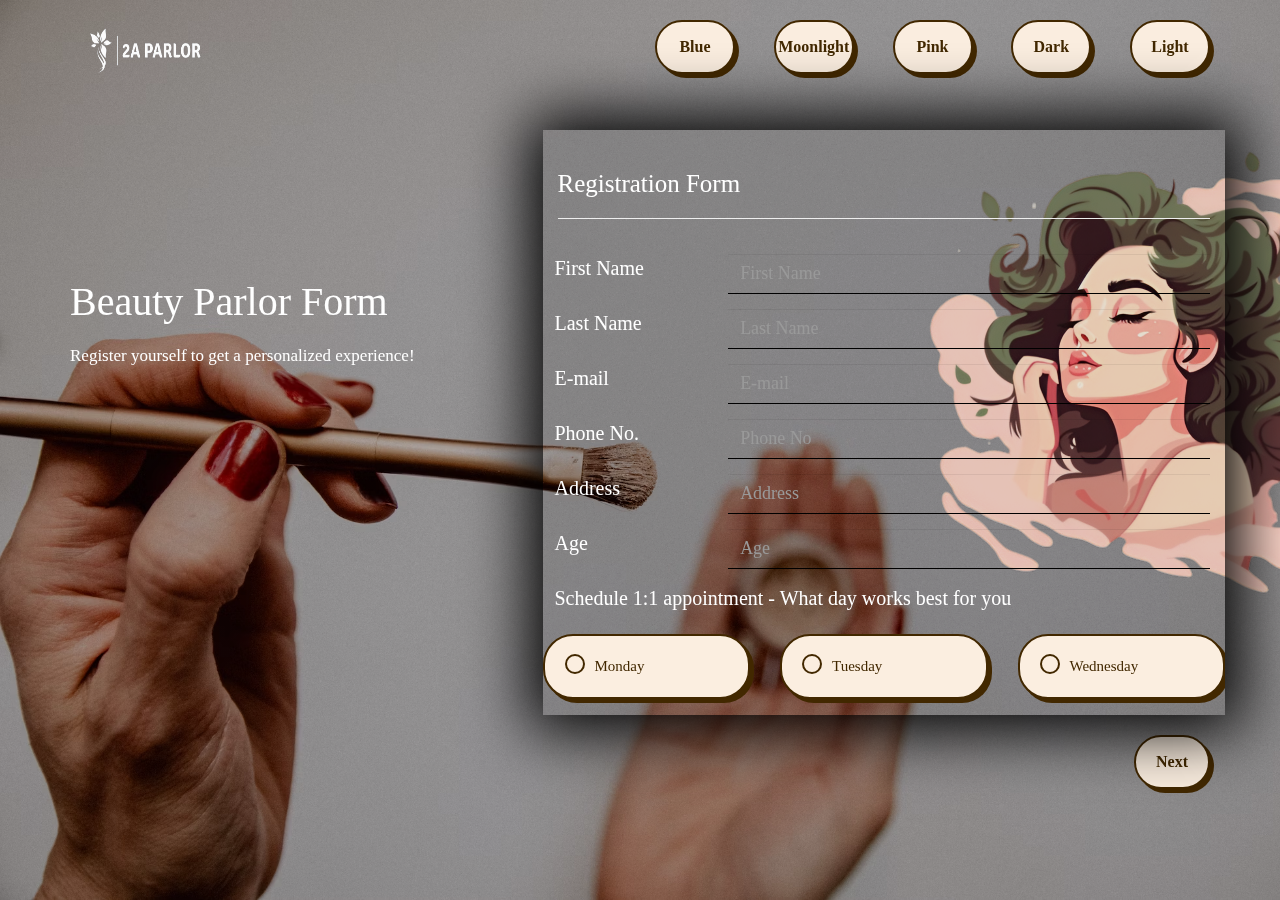
<file: index.html>
<!DOCTYPE html>
<html lang="en">
  <head>
    <meta charset="UTF-8" />
    <meta name="viewport" content="width=device-width, initial-scale=1.0" />
    <link rel="icon" type="image/x-icon" href="./images/Screenshot_2024-01-21_185556-removebg-preview.png">
    <title>Beauty Parlor Form</title>
    <link
      href="https://cdn.jsdelivr.net/npm/bootstrap@5.3.2/dist/css/bootstrap.min.css"
      rel="stylesheet"
      integrity="sha384-T3c6CoIi6uLrA9TneNEoa7RxnatzjcDSCmG1MXxSR1GAsXEV/Dwwykc2MPK8M2HN"
      crossorigin="anonymous"
    />
    <link
      rel="stylesheet"
      href="https://maxcdn.bootstrapcdn.com/bootstrap/3.3.7/css/bootstrap.min.css"
    />
    <link rel="stylesheet" href="style.css" />
  </head>
  <body>
    <div class="container">
      <div class="row header">
        <!-- <div class="col-md-6"><img src="./Screenshot_2024-01-21_162256-removebg.png" alt="logo" height="100vh" width="150vw"></div> -->
        <div class="col-md-6"><img src="./images/Screenshot_2024-01-21_162816-removebg-preview (1).png" alt="2A Parlor"  class="logo" height="60vh" width="150vw"></div>
        <div class="col-md-6 theme">
          <button class="theme-btn">Light</button>
          <button class="theme-btn">Dark</button>
          <button class="theme-btn">Pink</button>
          <button class="theme-btn">Moonlight</button>
          <button class="theme-btn">Blue</button>
        </div>
      </div>
        <div class="backGround" style="left: 70%;"><img src="./images/output_image.png" width="500" height="500" ></div>
      <div class="row">
        <div class="col-md-5">
          <h1 class="text-left">Beauty Parlor Form</h1>
          <p class="text-left">
            Register yourself to get a personalized experience!
          </p>
        </div>
        <div class="col-md-7 section-2">
          <div class="row">
            <div class="col-md-12">
                <h3>Registration Form</h3>
                <hr>
            </div>
          </div>
          <!-- input fields and labels -->
          <form action="">
            <div class="row">
              
                <label class="label col-md-3 control-label">First Name</label>
                <div class="col-md-9">
                    <input type="text" class="form-control" name="firstName" pattern="^[^0-9]+$" placeholder="First Name" required>
                    <div class="error"></div>
                </div>
              
                <label class="label col-md-3 control-label">Last Name</label>
              <div class="col-md-9">
                  <input type="text" class="form-control" name="lastName" placeholder="Last Name" required>
                  <div class="error"></div>
              </div>
              
              <label class="label col-md-3 control-label">E-mail</label>
              <div class="col-md-9">
                  <input type="email" class="form-control" name="email" placeholder="E-mail" required>
                  <div class="error"></div>
              </div>
              <label class="label col-md-3 control-label" >Phone No.</label>
              <div class="col-md-9">
                  <input type="text" class="form-control" name="phone" pattern="[0-9]{10}" maxlength="10" placeholder="Phone No" required>
                  <div class="error"></div>
              </div>
              <label class="label col-md-3 control-label">Address</label>
              <div class="col-md-9">
                  <input type="text" class="form-control" name="address" placeholder="Address" required>
                  <div class="error"></div>
              </div>
              <label class="label col-md-3 control-label">Age</label>
              <div class="col-md-9">
                  <input type="number" class="form-control" name="age" max="50" min="12" placeholder="Age">
                  <div class="error"></div>
              </div>
              
              <!-- radio checks -->
              <!-- specific day -->
              <label class="label col-md-12 control-label">Schedule 1:1 appointment - What day works best for you</label>
                <!-- <div class="radio-section"> -->
                  <div class="radio-list row">
                    <div class="radio-item day col-md-4" ><input name="radio" id="radio1" type="radio"><label for="radio1">Monday</label></div>
                    <div class="radio-item  day col-md-4"><input name="radio" id="radio2" type="radio"><label for="radio2">Tuesday</label></div>
                    <div class="radio-item day  col-md-4"><input name="radio" id="radio3" type="radio"><label for="radio3">Wednesday</label></div>
                 
                    <div class="radio-item  day col-md-4" ><input name="radio" id="radio4" type="radio"><label for="radio4">Thursday</label></div>
                    <div class="radio-item  day col-md-4"><input name="radio" id="radio5" type="radio"><label for="radio5">Friday</label></div>
                    <div class="radio-item  day col-md-4"><input name="radio" id="radio6" type="radio"><label for="radio6">Saturday</label></div>
                  <!-- </div> -->
                  <div class="error"></div>
                </div>
                <!-- specific time -->
              <label class="label col-md-12 control-label">What time works best for you ?</label>
                
                  <div class="radio-list row">
                    <div class="radio-item time col-md-4" ><input name="radio1" id="time1" type="radio"><label for="time1">Morning</label></div>
                    <div class="radio-item time col-md-4"><input name="radio1" id="time2" type="radio"><label for="time2">Afternoon</label></div>
                    <div class="radio-item time col-md-4"><input name="radio1" id="time3" type="radio"><label for="time3">Evening</label></div>
                    <div class="error"></div>
                  </div>
                
                <!-- date/time -->
                <label for="dateTime" class="label col-md-12 control-label">Specific date/time you would like to prefer ?</label>
                <div class="col-md-12">
                  <input type="datetime-local" id="dateTime" name="dateTime" required>
                  <div class="error"></div>        
                </div>
                <!-- about us-->
              <label class="label col-md-12 control-label">How did you heard about us ?</label>
              <div class="radio-section">
                <div class="radio-list row">
                  <div class="radio-item time col-md-4" ><input name="heard" id="heardOf1" type="radio"><label for="heardOf1">Word of mouths</label></div>
                  <div class="radio-item time col-md-4"><input name="heard" id="heardOf2" type="radio"><label for="heardOf2">Social Media</label></div>
                  <div class="radio-item time col-md-4"><input name="heard" id="heardOf3" type="radio"><label for="heardOf3">Online Search</label></div>
                  <div class="error"></div>
                </div>
              </div>
  
          </form>           
          </div>
        </div>
        
      </div >
      <div  style="float: right;">
      <button type="submit" id="submit">Next</button>    
      </div>    
      </div>
    </div>
    </div>
    <script
      src="https://cdn.jsdelivr.net/npm/bootstrap@5.3.0-alpha1/dist/js/bootstrap.min.js"
      integrity="sha384-cn7l7gDp0eyniUwwAZgrzD06kc/tftFf19TOAs2zVinnD/C7E91j9yyk5//jjpt/"
      crossorigin="anonymous"
    ></script>
    <script src="script.js"></script>
    <script src="./index.script.js"></script>
  </body>
</html>
</file>
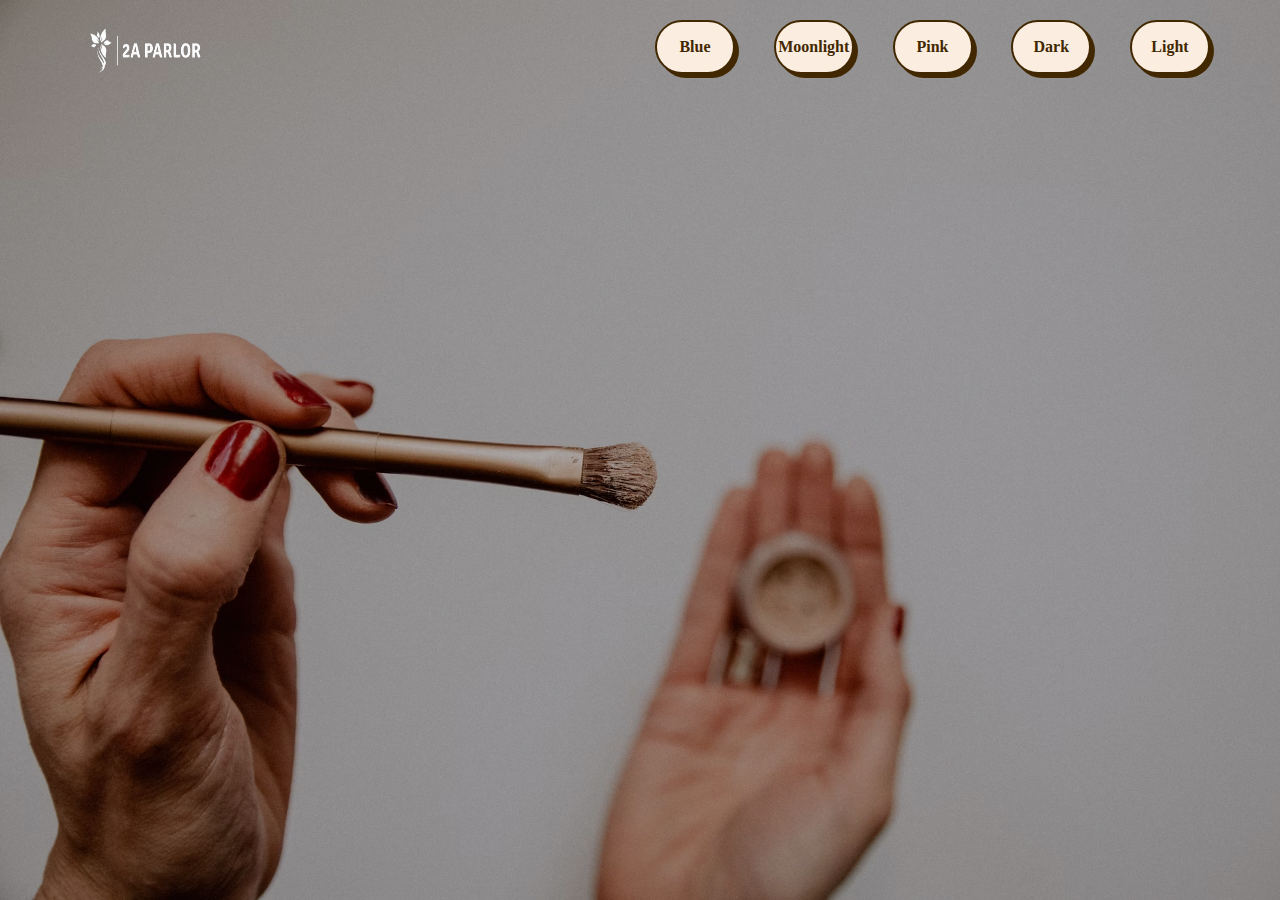
<file: course.html>
<!DOCTYPE html>
<html lang="en">
  <head>
    <meta charset="UTF-8" />
    <meta name="viewport" content="width=device-width, initial-scale=1.0" />
    <title>Beauty Parlor Form</title>
    <link
      href="https://cdn.jsdelivr.net/npm/bootstrap@5.3.2/dist/css/bootstrap.min.css"
      rel="stylesheet"
      integrity="sha384-T3c6CoIi6uLrA9TneNEoa7RxnatzjcDSCmG1MXxSR1GAsXEV/Dwwykc2MPK8M2HN"
      crossorigin="anonymous"
    />
    <link
      rel="stylesheet"
      href="https://maxcdn.bootstrapcdn.com/bootstrap/3.3.7/css/bootstrap.min.css"
    />
    <link rel="stylesheet" href="style.css" />
  </head>
  <body>
    <div class="container">
      <div class="row header">
        <div class="col-md-6"><!--logo-->
          <img
            src="./images/Screenshot_2024-01-21_162816-removebg-preview (1).png"
            alt="logo"
            height="60vh"
            width="150vw"
            class="logo"
          />
        </div>
        <div class="col-md-6 theme"><!--theme buttons-->
          <button class="theme-btn">Light</button>
          <button class="theme-btn">Dark</button>
          <button class="theme-btn">Pink</button>
          <button class="theme-btn">Moonlight</button>
          <button class="theme-btn">Blue</button>
        </div>
        <div class="row">
            
        </div>
      </div>
    </div>
    <script
      src="https://cdn.jsdelivr.net/npm/bootstrap@5.3.0-alpha1/dist/js/bootstrap.min.js"
      integrity="sha384-cn7l7gDp0eyniUwwAZgrzD06kc/tftFf19TOAs2zVinnD/C7E91j9yyk5//jjpt/"
      crossorigin="anonymous"
    ></script>
    <script src="script.js"></script>
  </body>
</html>
</file>
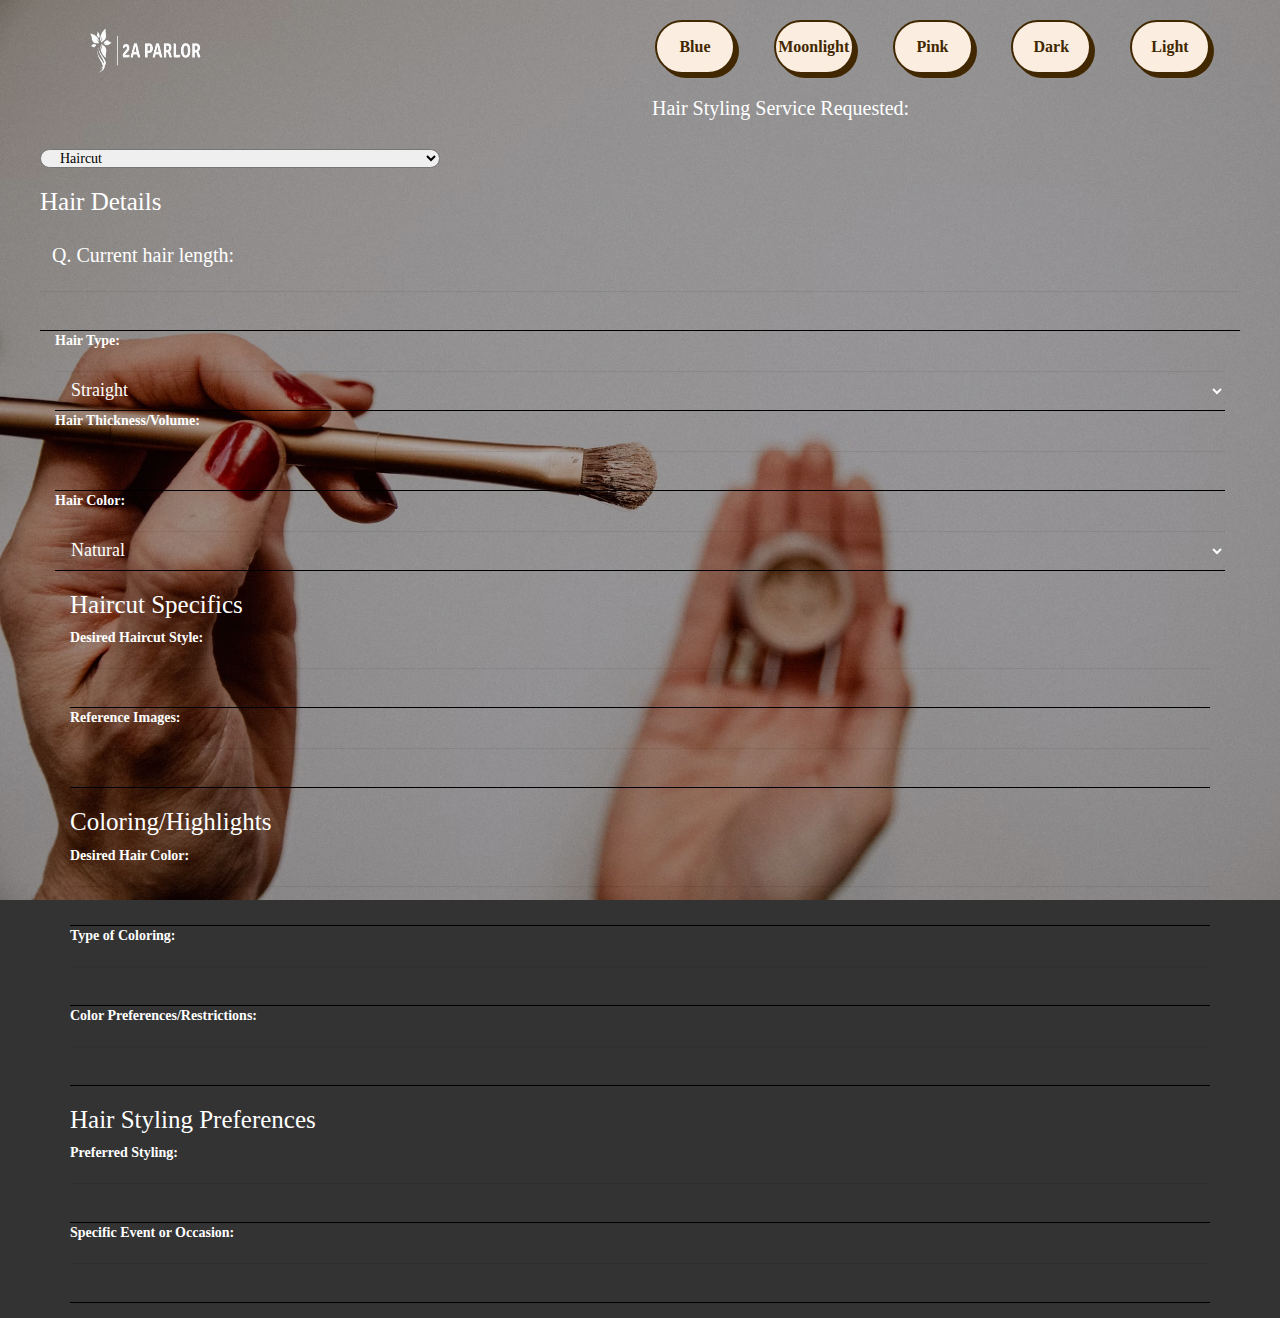
<file: hairTreatment.html>
<!DOCTYPE html>
<html lang="en">
  <head>
    <meta charset="UTF-8" />
    <meta name="viewport" content="width=device-width, initial-scale=1.0" />
    <title>Beauty Parlor Form</title>
    <link
      href="https://cdn.jsdelivr.net/npm/bootstrap@5.3.2/dist/css/bootstrap.min.css"
      rel="stylesheet"
      integrity="sha384-T3c6CoIi6uLrA9TneNEoa7RxnatzjcDSCmG1MXxSR1GAsXEV/Dwwykc2MPK8M2HN"
      crossorigin="anonymous"
    />
    <link
      rel="stylesheet"
      href="https://maxcdn.bootstrapcdn.com/bootstrap/3.3.7/css/bootstrap.min.css"
    />
    <link rel="stylesheet" href="style.css" />
  </head>
  <body>
    <div class="container">
      <div class="row header">
        <div class="col-md-6">
          <!--logo-->
          <img
            src="./images/Screenshot_2024-01-21_162816-removebg-preview (1).png"
            alt="logo"
            height="60vh"
            width="150vw"
            class="logo"
          />
        </div>
        <div class="col-md-6 theme">
          <!--theme buttons-->
          <button class="theme-btn">Light</button>
          <button class="theme-btn">Dark</button>
          <button class="theme-btn">Pink</button>
          <button class="theme-btn">Moonlight</button>
          <button class="theme-btn">Blue</button>
        </div>
        <div class="row">
          <!-- Select Hair Styling Service -->
          <label for="hairService" class="label col-md-6 control-label margin"
            >Hair Styling Service Requested:</label
          >
          <select id="hairService" name="hairService" class="col-lg-4 margin" required>
            <option value="haircut">Haircut</option>
            <option value="coloring">Coloring</option>
            <option value="styling">Styling</option>
            <option value="extensions">Extensions</option>
          </select>
        </div>

        <!-- Hair Details -->
        <div class="row">
          <h3>Hair Details</h3>

          <label class="label col-lg-6 control-label" for="currentHairLength"
              >Q. Current hair length:</label
            >
          <input
            type="text"
            id="currentHairLength"
            name="currentHairLength"
            class="col-lg-6 form-control"
          />
</div>
          <label for="hairType">Hair Type:</label>
          <select id="hairType" name="hairType" class="form-control">
            <option value="straight">Straight</option>
            <option value="curly">Curly</option>
            <option value="wavy">Wavy</option>
          </select>

          <label for="hairThickness">Hair Thickness/Volume:</label>
          <input
            type="text"
            id="hairThickness"
            name="hairThickness"
            class="form-control"
          />

          <label for="hairColor">Hair Color:</label>
          <select id="hairColor" name="hairColor" class="form-control">
            <option value="natural">Natural</option>
            <option value="dyed">Dyed</option>
          </select>
        </div>

        <!-- Haircut Specifics -->
        <div class="form-group">
          <h3>Haircut Specifics</h3>

          <label for="desiredHaircutStyle">Desired Haircut Style:</label>
          <input
            type="text"
            id="desiredHaircutStyle"
            name="desiredHaircutStyle"
            class="form-control"
          />

          <label for="referenceImages">Reference Images:</label>
          <input
            type="text"
            id="referenceImages"
            name="referenceImages"
            class="form-control"
          />
        </div>

        <!-- Coloring/Highlights -->
        <div class="form-group">
          <h3>Coloring/Highlights</h3>

          <label for="desiredHairColor">Desired Hair Color:</label>
          <input
            type="text"
            id="desiredHairColor"
            name="desiredHairColor"
            class="form-control"
          />

          <label for="typeOfColoring">Type of Coloring:</label>
          <input
            type="text"
            id="typeOfColoring"
            name="typeOfColoring"
            class="form-control"
          />

          <label for="colorPreferences">Color Preferences/Restrictions:</label>
          <input
            type="text"
            id="colorPreferences"
            name="colorPreferences"
            class="form-control"
          />
        </div>

        <!-- Hair Styling Preferences -->
        <div class="form-group">
          <h3>Hair Styling Preferences</h3>

          <label for="preferredStyling">Preferred Styling:</label>
          <input
            type="text"
            id="preferredStyling"
            name="preferredStyling"
            class="form-control"
          />

          <label for="occasion">Specific Event or Occasion:</label>
          <input
            type="text"
            id="occasion"
            name="occasion"
            class="form-control"
          />
        </div>
      </div>
    </div>
    <script
      src="https://cdn.jsdelivr.net/npm/bootstrap@5.3.0-alpha1/dist/js/bootstrap.min.js"
      integrity="sha384-cn7l7gDp0eyniUwwAZgrzD06kc/tftFf19TOAs2zVinnD/C7E91j9yyk5//jjpt/"
      crossorigin="anonymous"
    ></script>
    <script src="script.js"></script>
  </body>
</html>
</file>
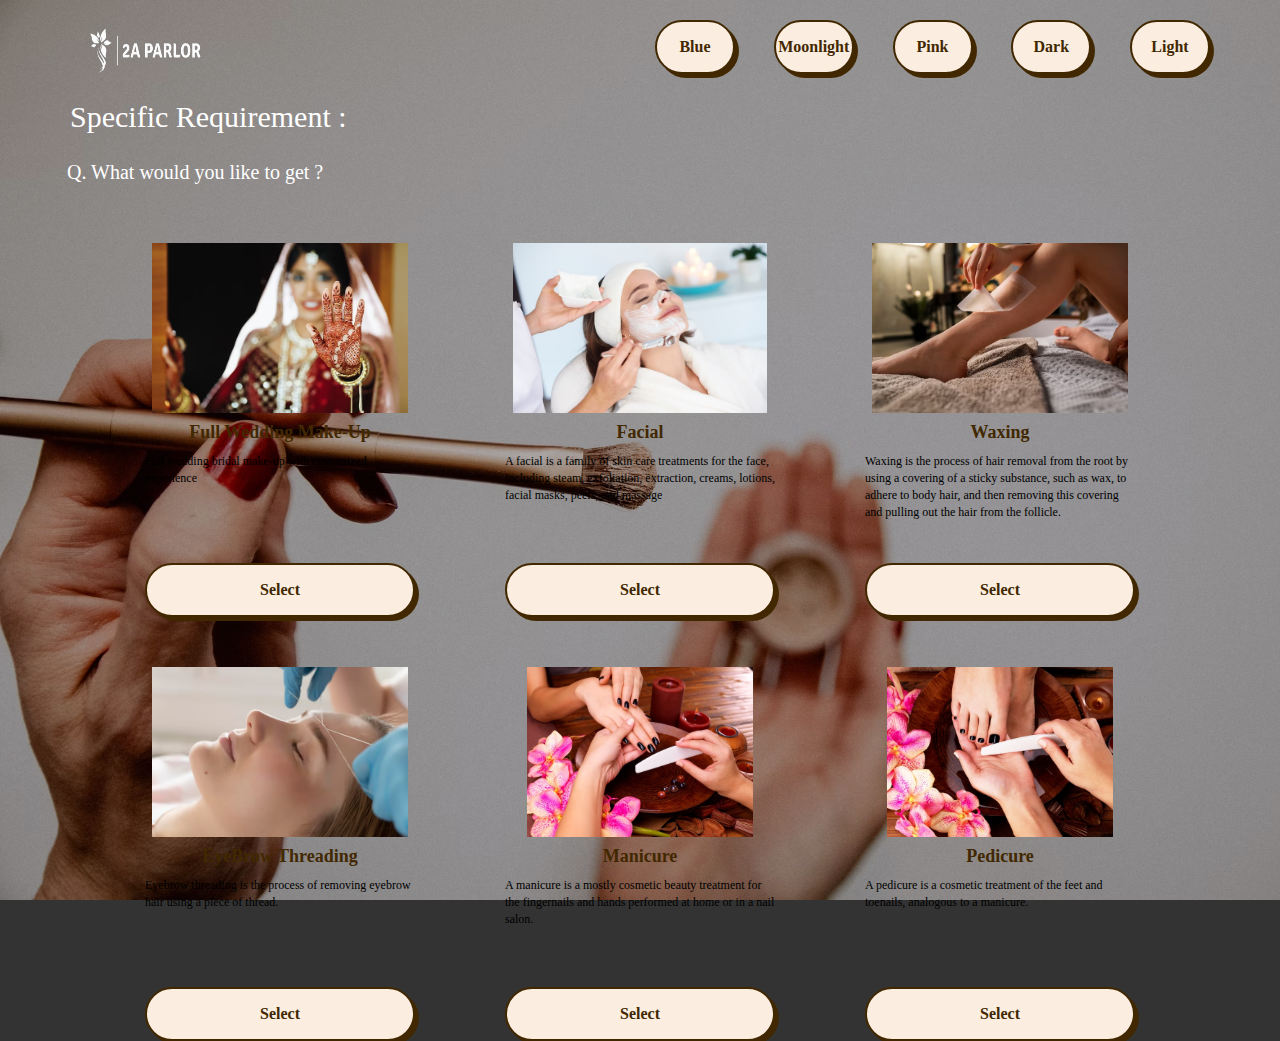
<file: page2.html>
<!DOCTYPE html>
<html lang="en">
  <head>
    <meta charset="UTF-8" />
    <meta name="viewport" content="width=device-width, initial-scale=1.0" />
    <link rel="icon" type="image/x-icon" href="./images/Screenshot_2024-01-21_185556-removebg-preview.png">

    <title>Beauty Parlor Form</title>
    <link
      href="https://cdn.jsdelivr.net/npm/bootstrap@5.3.2/dist/css/bootstrap.min.css"
      rel="stylesheet"
      integrity="sha384-T3c6CoIi6uLrA9TneNEoa7RxnatzjcDSCmG1MXxSR1GAsXEV/Dwwykc2MPK8M2HN"
      crossorigin="anonymous"
    />
    <link
      rel="stylesheet"
      href="https://maxcdn.bootstrapcdn.com/bootstrap/3.3.7/css/bootstrap.min.css"
    />
    <link rel="stylesheet" href="style.css" />
  </head>
  <body>
    <div class="container">
      <!-- <div class="backGround"><img src="./images/output_image.png" width="500" height="500"></div>  -->
       <div class="row header">
        <div class="col-md-6">
          <img
            src="./images/Screenshot_2024-01-21_162816-removebg-preview (1).png"
            alt="logo"
            height="60vh"
            width="150vw"
            class="logo"
          />
        </div>
        <div class="col-md-6 theme">
          <button class="theme-btn">Light</button>
          <button class="theme-btn">Dark</button>
          <button class="theme-btn">Pink</button>
          <button class="theme-btn">Moonlight</button>
          <button class="theme-btn">Blue</button>
        </div>
      </div>
      <div class="row">
        <div class="col-md-6"><h2>Specific Requirement :</h2></div>
      </div>
      <div class="row">
        <!-- requirement -->
        <label class="label col-md-12">Q. What would you like to get ?</label>
        <div class="row requirement">
          <div class="card col-lg-3">
            <img
              src="./images/fullWeddingMake-up.png"
              class="card-img-top"
              alt="..."
            />
            <div class="card-body">
              <h4 class="card-title">Full Wedding Make-Up</h4>
              <p class="card-text">
                Full wedding bridal make-up with customized experience
              </p>
              <a href="./fullMake-up.html" class="select-btn">Select</a>
            </div>
          </div>
          <div class="card col-lg-3">
            <img src="./images/facial.png" class="card-img-top" alt="..." />
            <div class="card-body">
              <h4 class="card-title">Facial</h4>
              <p class="card-text">
                A facial is a family of skin care treatments for the face,
                including steam, exfoliation, extraction, creams, lotions,
                facial masks, peels, and massage
              </p>
              <a href="./facial.html" class="select-btn">Select</a>
            </div>
          </div>
          <div class="card col-lg-3">
            <img src="./images/waxing.png" class="card-img-top" alt="..." />
            <div class="card-body">
              <h4 class="card-title">Waxing</h4>
              <p class="card-text">
                Waxing is the process of hair removal from the root by using a
                covering of a sticky substance, such as wax, to adhere to body
                hair, and then removing this covering and pulling out the hair
                from the follicle.
              </p><a href="./waxing.html" class="select-btn">Select</a>
            </div>
          </div>
         
        </div>
        <div class="row requirement">
          <div class="card col-lg-3">
            <img src="./images/eyebrows.png" class="card-img-top" alt="..." />
            <div class="card-body">
              <h4 class="card-title">EyeBrow Threading</h4>
              <p class="card-text">
                Eyebrow threading is the process of removing eyebrow hair using
                a piece of thread.
              </p>
              <a href="./eyebrow.html" class="select-btn">Select</a>
            </div>
          </div>
          <div class="card col-lg-3">
            <img src="./images/manicure.png" class="card-img-top" alt="..." />
            <div class="card-body">
              <h4 class="card-title">Manicure</h4>
              <p class="card-text">
                A manicure is a mostly cosmetic beauty treatment for the
                fingernails and hands performed at home or in a nail salon.
              </p><a href="./manicure.html" class="select-btn">Select</a>
            </div>
          </div>
          <div class="card col-lg-3">
            <img src="./images/padicure.png" class="card-img-top" alt="..." />
            <div class="card-body">
              <h4 class="card-title">Pedicure</h4>
              <p class="card-text">
                A pedicure is a cosmetic treatment of the feet and toenails,
                analogous to a manicure.
              </p><a href="./padicure.html" class="select-btn">Select</a>
            </div>
          </div>
          </div>
          <div class="row requirement">
            <!-- <div class="card col-lg-3">
              <img src="./images/hairDesigning.png" class="card-img-top" alt="..." />
              <div class="card-body">
                <h4 class="card-title">Hair Treatment</h4>
                <p class="card-text">
                  The act or result of cutting or arranging hair into a
                  particular look or style.
                </p><a href="./hairTreatment.html" class="select-btn">Select</a>
              </div>
            </div> -->
             <!-- <div class="card col-lg-3">
            <img src="./images/particularMake-up.png" class="card-img-top" alt="..." />
            <div class="card-body">
              <h4 class="card-title">Particular Make-Up</h4>
              <p class="card-text">
                Particular function make-up with customized experience
              </p>
              <a href="#" class="select-btn">Select</a>
            </div>
          </div> -->
            
            <!-- <div class="card col-lg-3">
              <img src="./images/parlourCourse.png" class="card-img-top" alt="..." />
              <div class="card-body">
                <h4 class="card-title">Learning Parlor Course</h4>
                <p class="card-text">
                  course teaches students how to use cosmetics for the skin,
                  eyes, cheeks, and lips as corrective applications and how to
                  operate as makeup artists.
                </p><a href="./course.html" class="select-btn">Select</a>
              </div>
            </div> -->
          </div>
        </div> 
      </div>
    </div>
    <script
      src="https://cdn.jsdelivr.net/npm/bootstrap@5.3.0-alpha1/dist/js/bootstrap.min.js"
      integrity="sha384-cn7l7gDp0eyniUwwAZgrzD06kc/tftFf19TOAs2zVinnD/C7E91j9yyk5//jjpt/"
      crossorigin="anonymous"
    ></script>
    <script src="script.js"></script>
  </body>
</html>
</file>
<file: style.css>
* {
    padding: 0px;
    margin: 0px;
    box-sizing: border-box;
}

body {
    background-image:  linear-gradient(rgba(0, 0, 0, 0.2),
    rgba(0, 0, 0, 0.2)), url(./bg.png);
    background-color: #333;
    background-size: cover;
    background-attachment: fixed;
    font-family: "Averia Serif Libre", cursive;
	color: var(--text-color);
    user-select: none;
}

:root{
    --text-color: #fff;
    --button-color: #fbeee0;
    --border-color: #422800;
}

.header {
    margin-top: 20px;
}

h4{
    color: var(--text-color);
}

.theme{
    display: flex;
    float: right;
    flex-direction: row-reverse;
    justify-content: space-between;
    flex-wrap: nowrap;
    align-items: center;
}

.theme-btn , .select-btn, .arch-btn , #submit, .hair-btn, .submit{
  justify-content: space-around;
  background-color: var(--button-color);
  border: 2px solid var(--border-color);
  border-radius: 30px;
  box-shadow: var(--border-color) 4px 4px 0 0;
  color: var(--border-color);
  cursor: pointer;
  display: flex;
  font-weight: 600;
  font-size: 16px;
  line-height: 50px;
  text-align: center;
  text-decoration: none;
  user-select: none;
  -webkit-user-select: none;
  touch-action: manipulation;
}

.submit{
    padding: 0 1rem;
    
}
.hair-btn {
    margin: 2rem 0;
}
#submit{
    display: flex;
    left: 25rem !important;
    padding: 0 2rem;
    margin-top: 2rem;
}
.arch-btn{
    height: 5rem;
    color: var(--border-color);
    margin: 0.5rem 0;
}

.select-btn:hover, .select-btn:active, a{
   text-decoration: none;
}

.theme-btn:hover {
  background-color: var(--button-color);
}

.theme-btn:active, .select-btn:active, .arch-btn:active, #submit:active, .hair-btn:active, .submit:active{
  box-shadow: var(--border-color) 2px 2px 0 0;
  transform: translate(2px, 2px);
}

@media (min-width: 768px) {
  .theme-btn {
    min-width: 80px;
  }
}



h1 {
    font-size: 40px;
    color: var(--text-color);
    margin-top: 200px;
}

p {
    font-size: 17px;
    color: var(--text-color);
}

h3 {
    font-size: 25px;
    color: var(--text-color);
}


.section-2 {
    max-height: 65vh;
    min-width: 40vw;
    margin-top: 50px;
    /* border-radius: 10px; */
    box-shadow:1px 1px 60px 15px black;
    background: rgba(0, 0, 0, 0.1);
    overflow: hidden;
    overflow-y: auto;
}

.col-md-12 {
    margin-top: 20px;
}

.label {
    font-weight: normal;
    margin-top: 15px;
    color: white;
    font-size: 2rem;
    white-space: wrap;
    align-items: start!important;
    text-align: start;
}

/* eliminating the glow effect  */
input:focus {
    outline: none !important;
    box-shadow: none !important;
}
input[text]{
    color: #000000;
}

.form-control {
    background: transparent;
    border-radius: 0px;
    border: 0px;
    border-bottom: 1px solid black;
    font-size: 18px;
    margin-top: 15px;
    color: var(--text-color);
    height: 40px;
    
}
/* for validation error */
.control-label input {
    border: 2px solid #f0f0f0;
	border-radius: 4px;
	display: block;
	font-size: 12px;
	padding: 10px;
	width: 100%;
}
.form-control.success  {
    border-bottom:2px solid #09c372;
}
.form-control.error  {
    border-bottom: 2px solid #ff3860;
}

.error {
    color: #ff3860;
}


.form-control:focus{
    background:transparent;
    border: 0px;
    color: var(--text-color);
    border-bottom: 1px solid white;
}

/* radio checks */


ul {
	list-style-type: none;
}

.radio-section {
	display: block;
}
h1 {
	margin-bottom: 20px;
}
.radio-item [type="radio"] {
	display: none;
}
.radio-item {
	margin-top: 15px;
}
.radio-item label {
    /* width: inherit; */
    color: var(--border-color);
	display: flex;
	padding: 20px 50px;
	background: var(--button-color);
	border: 2px solid var(--border-color);
    box-shadow: var(--border-color) 4px 4px 0 0;
	border-radius: 30px;
	cursor: pointer;
	font-size: 1.5rem;
	font-weight: 400;
	min-width: 100px;
	white-space: nowrap;
	position: relative;
	transition: 0.4s ease-in-out 0s;
}
.radio-item label:after,
.radio-item label:before {
	content: "";
	position: absolute;
	border-radius: 50%;
}

.radio-item label:after {
    height: 20px;
	width: 20px;
	border: 2px solid var(--border-color);
	left: 20px;
	top: calc(50% - 12px);
}
/* the selection dot */
.radio-item label:before {
	background: var(--border-color);
	height: 21px;
	width: 20px;
	left: 20px;
	top: calc(50%-5px);
	transform: scale(6);
	opacity: 0;
	visibility: hidden;
	transition: 0.4s ease-in-out 0s;
}
.radio-item [type="radio"]:checked ~ label {
	border-color: var(--border-color);
}
.radio-item [type="radio"]:checked ~ label::before {
	opacity: 1;
	visibility: visible;
	transform: scale(1.1);
}
/* 
.time label:after {
	height: 20px;
	width: 20px;
	border: 2px solid #422800;
	left: 20px;
	top: calc(50% - 12px);
}
.time label:before {
	background: #422800;
	height: 21px;
	width: 20px;
	left: 20px;
	top: calc(50%-5px);
	transform: scale(6);
	opacity: 0;
	visibility: hidden;
	transition: 0.4s ease-in-out 0s;
}
.time [type="radio"]:checked ~ label {
	border-color: #422800;
}
.time [type="radio"]:checked ~ label::before {
	opacity: 1;
	visibility: visible;
	transform: scale(1.1);
} */


#dateTime{
    display: flex;
    width: 25rem;
    justify-content: center;
    padding: 5px;
    margin: 10px 20px ;
    color: black;
    background-color: var(--button-color);
}

.page{
    display: flex;
    justify-content: space-around;
}

.page-link{
    background-color: var(--button-color)!important;
    color: var(--border-color)!important;
}


.theme-light {
    background-image:  linear-gradient(rgba(0, 0, 0, 0.2),
    rgba(0, 0, 0, 0.2)), url(./images/bg.png);
    --text-color: #fff;
    --button-color: #fbeee0;
    --border-color: #422800;
}
.theme-dark {
    background-image: none;
    --background-color: #333;
    --text-color: #fff;
    --button-color: #fbeee0;
    --border-color: #422800;
}
.theme-pink {
    background-image: none;
    background-color: #e3b1ae;
    --text-color: #213f99;
    --button-color: #f2d4d6;
    --border-color: #413839;
}
.theme-moonlight {
    background-image: none;
    background-color: #003162;
    --text-color: #d7b18a;
    --button-color: #44b5c1;
    --border-color: #000000;
}
.theme-blue {
    background-image: none;
    background-color: #d7e4f7;
    --text-color: #ff0000;
    --button-color: #fff;
    --border-color: #1e375a;
}

/* page - 2 */

.card-text{
    color: #000000!important;
    font-size: 1.2rem;
    height: 10rem;
}

.card-img-top{
    display: flex;
    margin: auto;
    height: 17rem;
    max-width: 50vw;
    justify-content: center;
}
.card-title{
    text-align: center;
    font-weight: bold;
    color: var(--border-color);
}

.requirement{
    /* gap: 0.5rem; */
    display: flex;
    justify-content: space-around!important;
}

.card{
    margin-top: 5rem;
}

#skin , #hairService{
    color: #000000;
    border-radius: 30rem;
}


/* color palette */

.palette {
    display: flex;
}

.option {
    width: 50px;
    height: 50px;
    border-radius: 50%;
    cursor: pointer;
    margin: auto;
}
/* can be made better */
.option:active{
    outline: 2px solid greenyellow;
}

  /* Define your color options based on skin types */
.ffdbac { background-color: #ffdbac; }
.f1c27d { background-color: #f1c27d; }
.e0ac69 { background-color: #e0ac69; }
.c68642 { background-color: #c68642; }
.a8d5524 { background-color: #8d5524; }

.color{
    margin-top: 2rem;
}


.margin{
    margin-top: 2rem;
}

textarea{
    margin-top: 2rem;
    resize: none;
    max-width: 50vw!important;
    background-color: var(--button-color);
    border: 1px solid var(--border-color);
    color: var(--border-color);
    font-size: 2rem;
}

#accessories-pic, #description{
    display: none;
}

.accessories-label {
    display: none;
}

.eyebrowProduct{
    display: none;
}

.backGround {
    position: fixed;
    top: 12rem;
    z-index: -1;
    left: 60%;
}


.allergy-yes, .name-preference{
    display: none;
}

.main{
    display: flex;
    float: left;
    width: 86rem;
}
</file>
